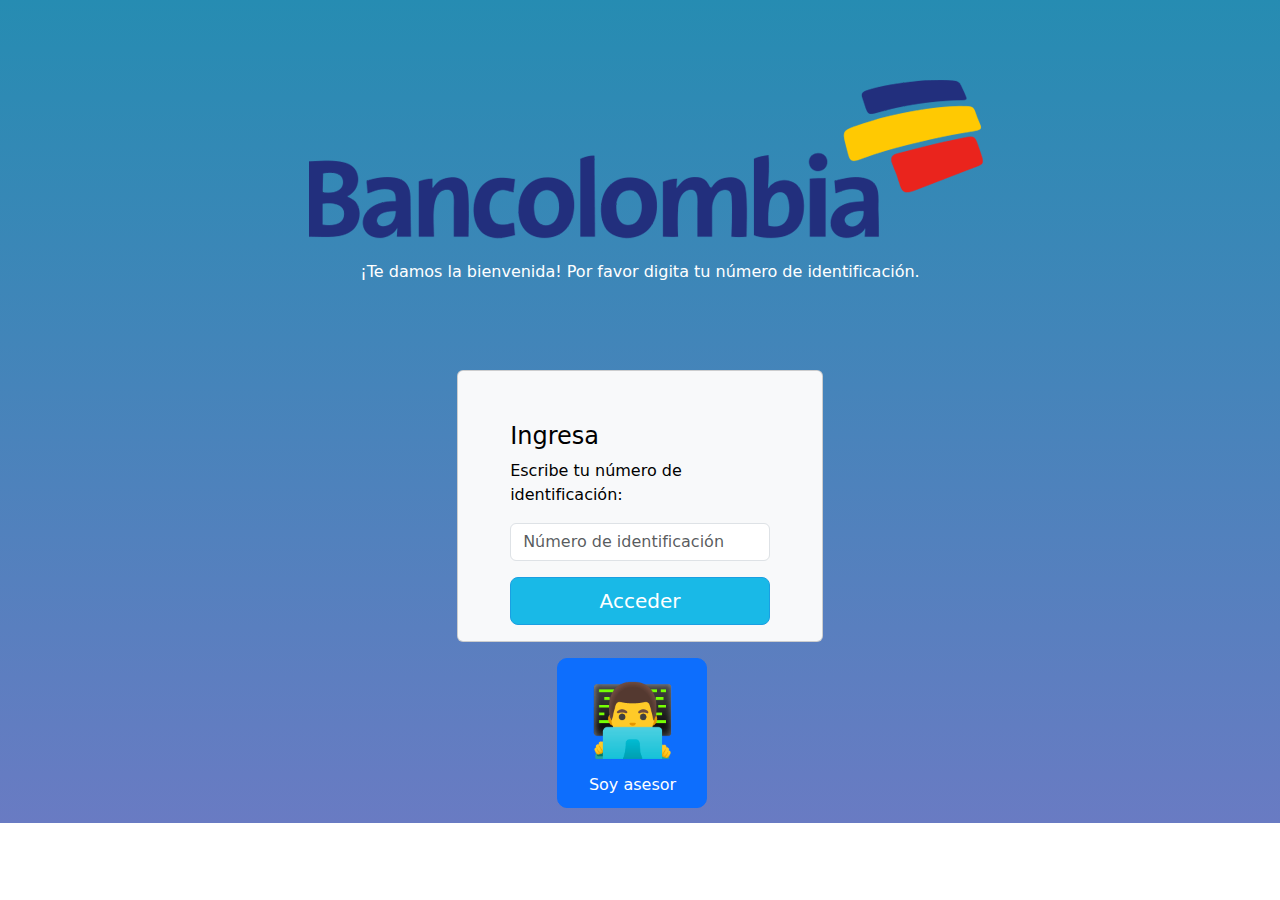
<file: index.html>
<!DOCTYPE html>
<html lang="es">

<head>
    <meta charset="UTF-8">
    <meta name="viewport" content="width=device-width, initial-scale=1.0">

    <link href="https://cdn.jsdelivr.net/npm/bootstrap@5.3.3/dist/css/bootstrap.min.css" rel="stylesheet"
        integrity="sha384-QWTKZyjpPEjISv5WaRU9OFeRpok6YctnYmDr5pNlyT2bRjXh0JMhjY6hW+ALEwIH" crossorigin="anonymous">


    <link rel="stylesheet" href="https://cdn.jsdelivr.net/npm/bootstrap-icons@1.11.3/font/bootstrap-icons.min.css">

    <link rel="stylesheet" href="login.css">
    <link rel="stylesheet" href="https://cdnjs.cloudflare.com/ajax/libs/font-awesome/6.5.1/css/all.min.css"
        integrity="sha512-DTOQO9RWCH3ppGqcWaEA1BIZOC6xxalwEsw9c2QQeAIftl+Vegovlnee1c9QX4TctnWMn13TZye+giMm8e2LwA=="
        crossorigin="anonymous" referrerpolicy="no-referrer" />
    <title>Ingreso Bancolombia</title>
    <link rel="icon" href="favicon.png" type="image/png">
</head>

<body>
    <div class="text-center">
        <h1><img src="logo2.png" title="Bancolombia"></h1>
        <div class="paragraph">
            <p>¡Te damos la bienvenida! Por favor digita tu número de identificación.</p>
        </div>
    </div>

    <div class="container">
        <div class="row justify-content-center">
            <div class="col-sm-5">
                <div class="card text-bg-light mb-3">
                    <div class="card-body">
                        <div class="card-top">
                            <form action="login.php" method="POST">
                                <div class="card-top-left">
                                    <h4 class="card-title">Ingresa</h4>
                                    <p class="card-text mb-3">Escribe tu número de identificación:</p>
                                </div>
                                <div class="iconos">
                                    <i class="fa-solid fa-key"></i>
                                </div>
                                <div class="mb-3">
                                    <input type="number" class="form-control" id="id_user" name="id_user"
                                        placeholder="Número de identificación" min="1" required>
                                </div>
                                <div class="d-grid gap-2 d-md-block text-center">
                                    <button class="btn btn-lg btn-block btnForm" type="submit" id="btn_sign"
                                        name="btn_sign">Acceder</button>
                                </div>
                            </form>
                        </div>
                    </div>
                </div>
                <div class="advisor-login-container justify-content-center">
                    <button class="advisor-login btn btn-primary" onclick="window.location.href='advisor_login.php'">
                        <span id="man_technologist">&#128104;&#8205;&#128187;</span>
                        <span>Soy asesor</span>
                    </button>
                </div>
            </div>
        </div>
    </div>
</body>

</html>
</file>
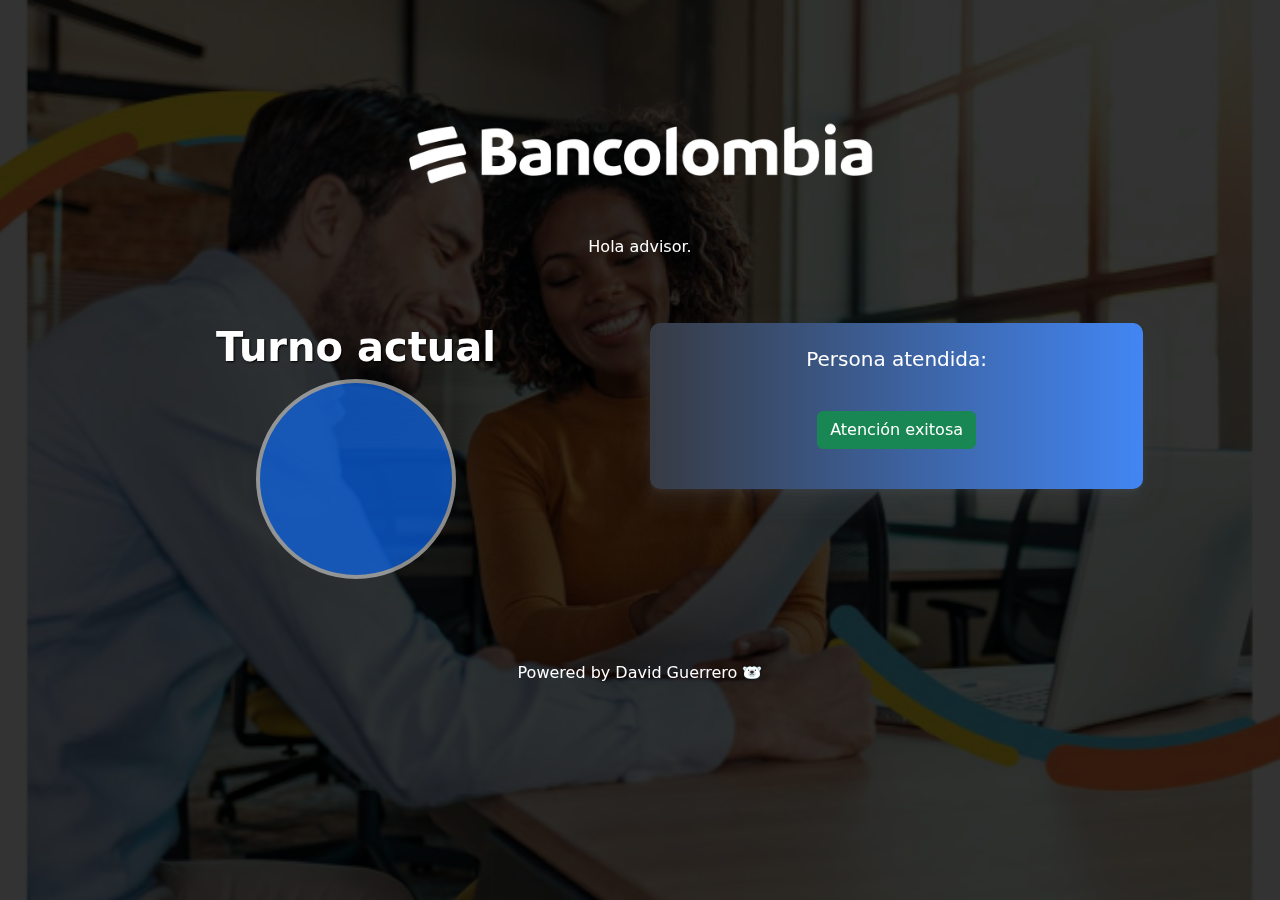
<file: advisor_interface.html>
<!DOCTYPE html>
<html lang="es">

<head>
    <!-- Metadatos -->
    <meta charset="UTF-8">
    <meta name="viewport" content="width=device-width, initial-scale=1.0">
    <!-- Estilos -->
    <link href="https://cdn.jsdelivr.net/npm/bootstrap@5.3.3/dist/css/bootstrap.min.css" rel="stylesheet"
        integrity="sha384-QWTKZyjpPEjISv5WaRU9OFeRpok6YctnYmDr5pNlyT2bRjXh0JMhjY6hW+ALEwIH" crossorigin="anonymous">
    <link rel="stylesheet" href="https://cdnjs.cloudflare.com/ajax/libs/font-awesome/5.12.1/css/all.min.css"
        integrity="sha256-mmgLkCYLUQbXn0B1SRqzHar6dCnv9oZFPEC1g1cwlkk=" crossorigin="anonymous" />
    <link rel="preconnect" href="https://fonts.googleapis.com">
    <link rel="preconnect" href="https://fonts.gstatic.com" crossorigin>
    <link href="https://fonts.googleapis.com/css2?family=Baloo+2:wght@400..800&display=swap" rel="stylesheet">
    <link rel="stylesheet" href="advisor_interface.css">
    <!-- Título de la página -->
    <title>Bancolombia</title>
    <link rel="icon" href="favicon.png" type="image/png">
</head>

<body>
    <!-- Contenido principal -->
    <section class="py-5 text-center container">
        <div class="row py-lg-5">
            <!-- Encabezado -->
            <div class="col-lg-10 col-md-12 mx-auto">
                <img class="logo" src="logo3.png" title="Bancolombia">
                <br>
                <br>
                <div class="paragraph">
                    <p>Hola <span id="advisor_name">advisor</span>.</p>
                </div>
            </div>
            <!-- Botones de opciones -->
            <div class="panel-body">
                <br>
                <br>
                <div class="button-grid">
                    <div class="button-container">
                        <h1 class="title">Turno actual</h1>
                        <button id="btn_procedures_turn" name="btn_procedures_turn" type="button"
                            class="btn btn-primary btn-circle btn-xl" disabled>
                        </button>
                        <label class="lbl_procedures_turn" id="lbl_procedures_turn" name="lbl_procedures_turn"></label>
                    </div>
                    <div class="card l-bg-blue-dark">
                        <div class="card-statistic-3 p-4">
                            <div class="card-icon card-icon-large"><i class="fas fa-user-alt"></i></div>
                            <div class="mb-4">
                                <h5 class="card-title mb-0">Persona atendida:</h5>
                            </div>
                            <div class="row align-items-center mb-2 d-flex">
                                <h1><span id="name"></span> <span id="lastname"></span></h1>
                            </div>
                            <div class="module">
                                <!-- Modal -->
                                <div class="modal fade" id="first_modal" aria-hidden="true"
                                    aria-labelledby="first_modal_label" tabindex="-1">
                                    <div class="modal-dialog modal-dialog-centered">
                                        <div class="modal-content">
                                            <div class="modal-header">
                                                <h1 class="modal-title fs-5 text-primary" id="first_modal_label">
                                                    Persona atendida
                                                </h1>
                                                <button type="button" class="btn-close" data-bs-dismiss="modal"
                                                    aria-label="Close"></button>
                                            </div>
                                            <div class="modal-body text-secondary">
                                                Confirmas que la persona fue atendida con éxito.
                                            </div>
                                            <div class="modal-footer">
                                                <button type="button" class="btn btn-secondary"
                                                    data-bs-dismiss="modal">Cerrar</button>
                                                <button onclick="finalValidation()" class="btn btn-success"
                                                    data-bs-target="#success_tic" data-bs-toggle="modal">Es
                                                    correcto</button>
                                            </div>
                                        </div>
                                    </div>
                                </div>
                                <div class="modal fade" id="success_tic" aria-hidden="true"
                                    aria-labelledby="success_tic_label" tabindex="-1" role="dialog">
                                    <div class="modal-dialog modal-dialog-centered">
                                        <div class="modal-content">
                                            <div class="modal-header">
                                                <button type="button" class="btn-close" data-bs-dismiss="modal"
                                                    aria-label="Close"></button>
                                            </div>
                                            <div class="page-body">
                                                <div class="head text-secondary" id="success_tic_label">
                                                    <h3>Turno terminado</h3>
                                                </div>
                                                <h1>
                                                    <div class="checkmark-circle text-center">
                                                        <div class="background"></div>
                                                        <div class="checkmark draw"></div>
                                                    </div>
                                                </h1>
                                            </div>
                                        </div>
                                    </div>
                                </div>
                                <button class="btn btn-success" data-bs-target="#first_modal"
                                    data-bs-toggle="modal">Atención exitosa</button>
                            </div>
                        </div>
                    </div>
                </div>
            </div>
        </div>
        </div>
        <!-- Pie de página -->
        <div class="col-lg-6 col-md-8 mx-auto">
            <br />
            <div id="signature"><label class="signature">Powered by David Guerrero </label>
                <label class="polar"> &#128059;&#8205;&#10052;</label>
            </div>
        </div>
        </div>
    </section>
    <script src="advisor_interface.js"></script>
    <script src="script.js"></script>
    <script src="https://cdn.jsdelivr.net/npm/bootstrap@5.3.3/dist/js/bootstrap.bundle.min.js"
        integrity="sha384-YvpcrYf0tY3lHB60NNkmXc5s9fDVZLESaAA55NDzOxhy9GkcIdslK1eN7N6jIeHz"
        crossorigin="anonymous"></script>

</body>

</html>
</file>
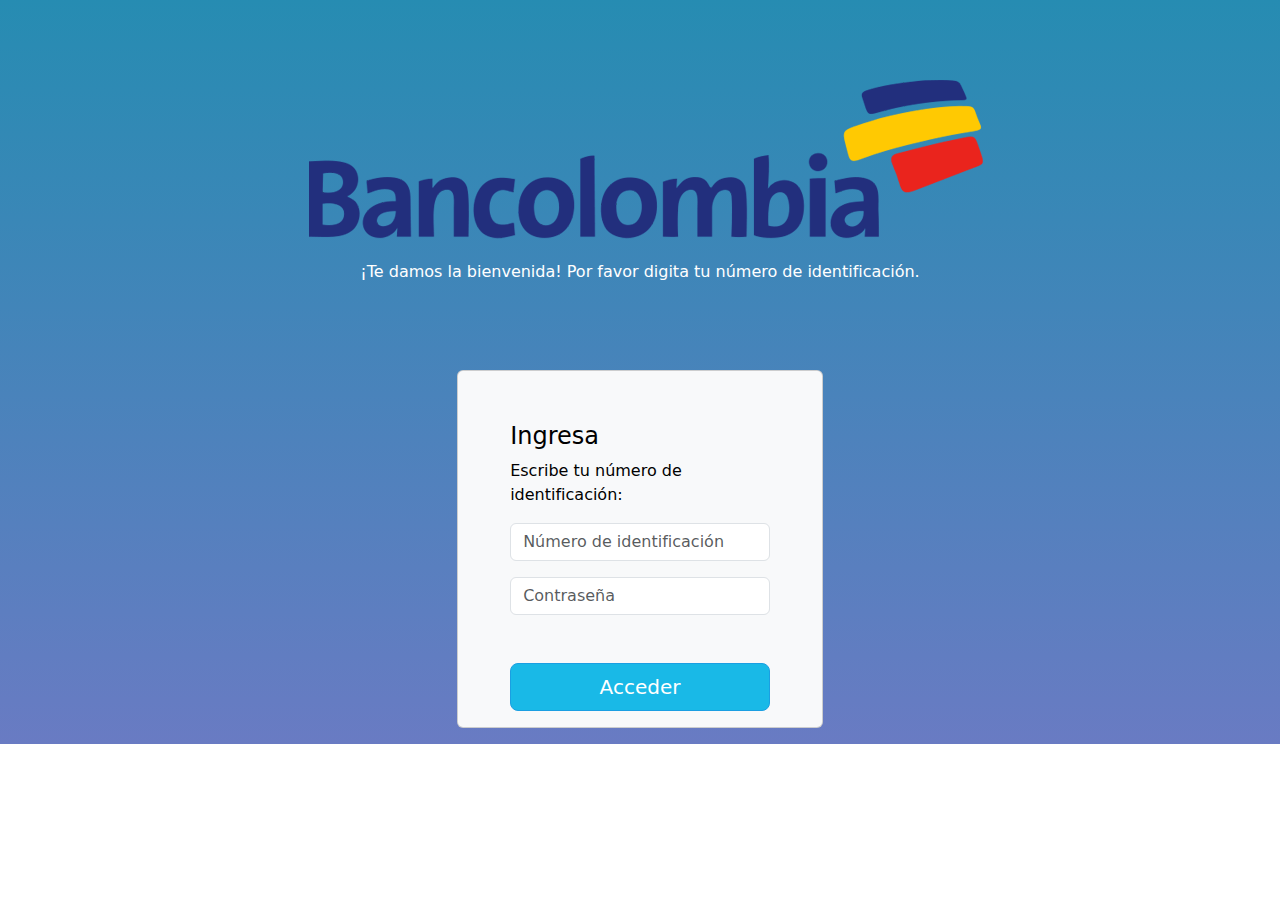
<file: advisor_login.html>
<!DOCTYPE html>
<html lang="es">

<head>
    <meta charset="UTF-8">
    <meta name="viewport" content="width=device-width, initial-scale=1.0">

    <link href="https://cdn.jsdelivr.net/npm/bootstrap@5.3.3/dist/css/bootstrap.min.css" rel="stylesheet"
        integrity="sha384-QWTKZyjpPEjISv5WaRU9OFeRpok6YctnYmDr5pNlyT2bRjXh0JMhjY6hW+ALEwIH" crossorigin="anonymous">


    <link rel="stylesheet" href="https://cdn.jsdelivr.net/npm/bootstrap-icons@1.11.3/font/bootstrap-icons.min.css">

    <link rel="stylesheet" href="login.css">
    <link rel="stylesheet" href="https://cdnjs.cloudflare.com/ajax/libs/font-awesome/6.5.1/css/all.min.css"
        integrity="sha512-DTOQO9RWCH3ppGqcWaEA1BIZOC6xxalwEsw9c2QQeAIftl+Vegovlnee1c9QX4TctnWMn13TZye+giMm8e2LwA=="
        crossorigin="anonymous" referrerpolicy="no-referrer" />
    <title>Ingreso Bancolombia</title>
    <link rel="icon" href="favicon.png" type="image/png">
</head>

<body>
    <div class="text-center">
        <h1><img src="logo2.png" title="Bancolombia"></h1>
        <div class="paragraph">
            <p>¡Te damos la bienvenida! Por favor digita tu número de identificación.</p>
        </div>
    </div>

    <div class="container">
        <div class="row justify-content-center">
            <div class="col-sm-5">
                <div class="card text-bg-light mb-3">
                    <div class="card-body">
                        <div class="card-top">
                            <form action="login.php" method="POST">
                                <div class="card-top-left">
                                    <h4 class="card-title">Ingresa</h4>
                                    <p class="card-text mb-3">Escribe tu número de identificación:</p>
                                </div>
                                <div class="iconos">
                                    <i class="fa-solid fa-key"></i>
                                </div>
                                <div class="mb-3">
                                    <input type="number" class="form-control" id="id_advisor" name="id_advisor"
                                        placeholder="Número de identificación" min="1" required>
                                </div>
                                <div class="mb-5">
                                    <input type="password" class="form-control" id="pw_advisor" name="pw_advisor"
                                        placeholder="Contraseña" required>
                                </div>
                                <div class="d-grid gap-2 d-md-block text-center">
                                    <button class="btn btn-lg btn-block btnForm" type="submit" id="btn_sign"
                                        name="btn_sign">Acceder</button>
                                </div>
                            </form>
                        </div>
                    </div>
                </div>
            </div>
        </div>
</body>

</html>
</file>
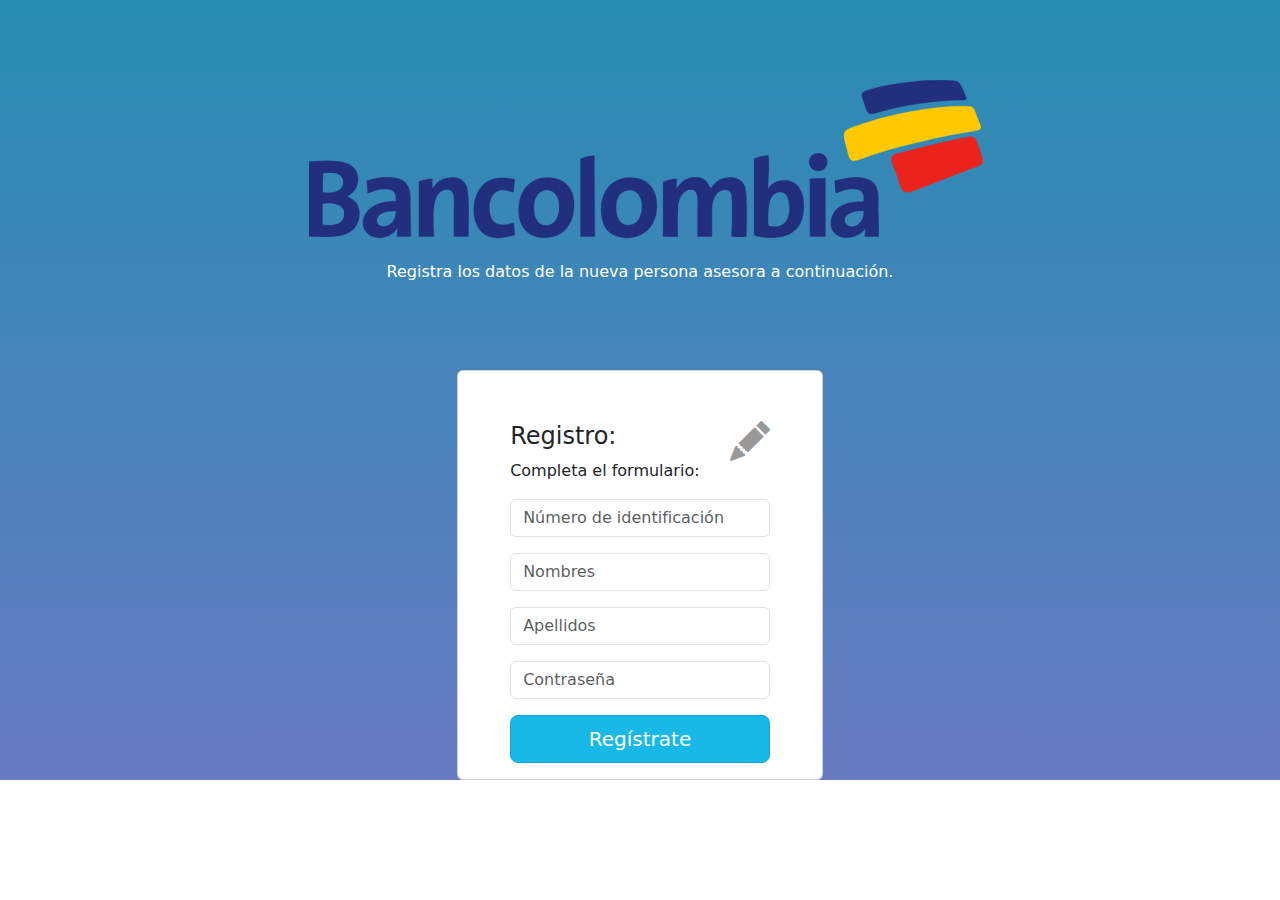
<file: advisor_registration.html>
<!DOCTYPE html>
<html lang="es">

<head>
    <meta charset="UTF-8">
    <meta name="viewport" content="width=device-width, initial-scale=1.0">

    <link href="https://cdn.jsdelivr.net/npm/bootstrap@5.3.3/dist/css/bootstrap.min.css" rel="stylesheet"
        integrity="sha384-QWTKZyjpPEjISv5WaRU9OFeRpok6YctnYmDr5pNlyT2bRjXh0JMhjY6hW+ALEwIH" crossorigin="anonymous">


    <link rel="stylesheet" href="https://cdn.jsdelivr.net/npm/bootstrap-icons@1.11.3/font/bootstrap-icons.min.css">

    <link rel="stylesheet" href="login.css">
    <link rel="stylesheet" href="https://cdnjs.cloudflare.com/ajax/libs/font-awesome/6.5.1/css/all.min.css"
        integrity="sha512-DTOQO9RWCH3ppGqcWaEA1BIZOC6xxalwEsw9c2QQeAIftl+Vegovlnee1c9QX4TctnWMn13TZye+giMm8e2LwA=="
        crossorigin="anonymous" referrerpolicy="no-referrer" />
    <title>Registro Bancolombia</title>
    <link rel="icon" href="favicon.png" type="image/png">
</head>

<body>
    <div class="text-center">
        <h1><img src="logo2.png" title="Bancolombia"></h1>
        <div class="paragraph">
            <p>Registra los datos de la nueva persona asesora a continuación.</p>
        </div>
    </div>

    <div class="container">
        <div class="row justify-content-center">
            <div class="col-sm-5">
                <div class="card card2">
                    <div class="card-body">
                        <div class="card-top">
                            <div class="card-top-left">
                                <h4 class="card-title">Registro:</h4>
                                <p class="card-text mb-3">Completa el formulario:</p>
                            </div>
                            <div class="iconos">
                                <i class="bi bi-pencil-fill"></i>
                            </div>
                        </div>
                        <form action="advisor_registration.php" method="POST">
                            <div class="mb-3">
                                <input type="number" class="form-control" placeholder="Número de identificación"
                                    id="id_advisor_id" name="id_advisor" min="1" required>
                            </div>
                            <div class="mb-3">
                                <input type="text" class="form-control" placeholder="Nombres" id="advisor_name" name="advisor_name"
                                    required>
                            </div>
                            <div class="mb-3">
                                <input type="text" class="form-control" placeholder="Apellidos" id="advisor_lastname"
                                    name="advisor_lastname" required>
                            </div>
                            <div class="mb-3">
                                <input type="password" class="form-control" placeholder="Contraseña" id="pw_advisor"
                                    name="pw_advisor" required>
                            </div>
                            <div class="d-grid gap-2 d-md-block text-center">
                                <button class="btn btn-lg btn-block btnForm" type="submit" id="btn_regUser"
                                    name="btn_regUser">Regístrate</button>
                            </div>
                        </form>
                    </div>
                </div>
            </div>
        </div>
    </div>
</body>

</html>
</file>
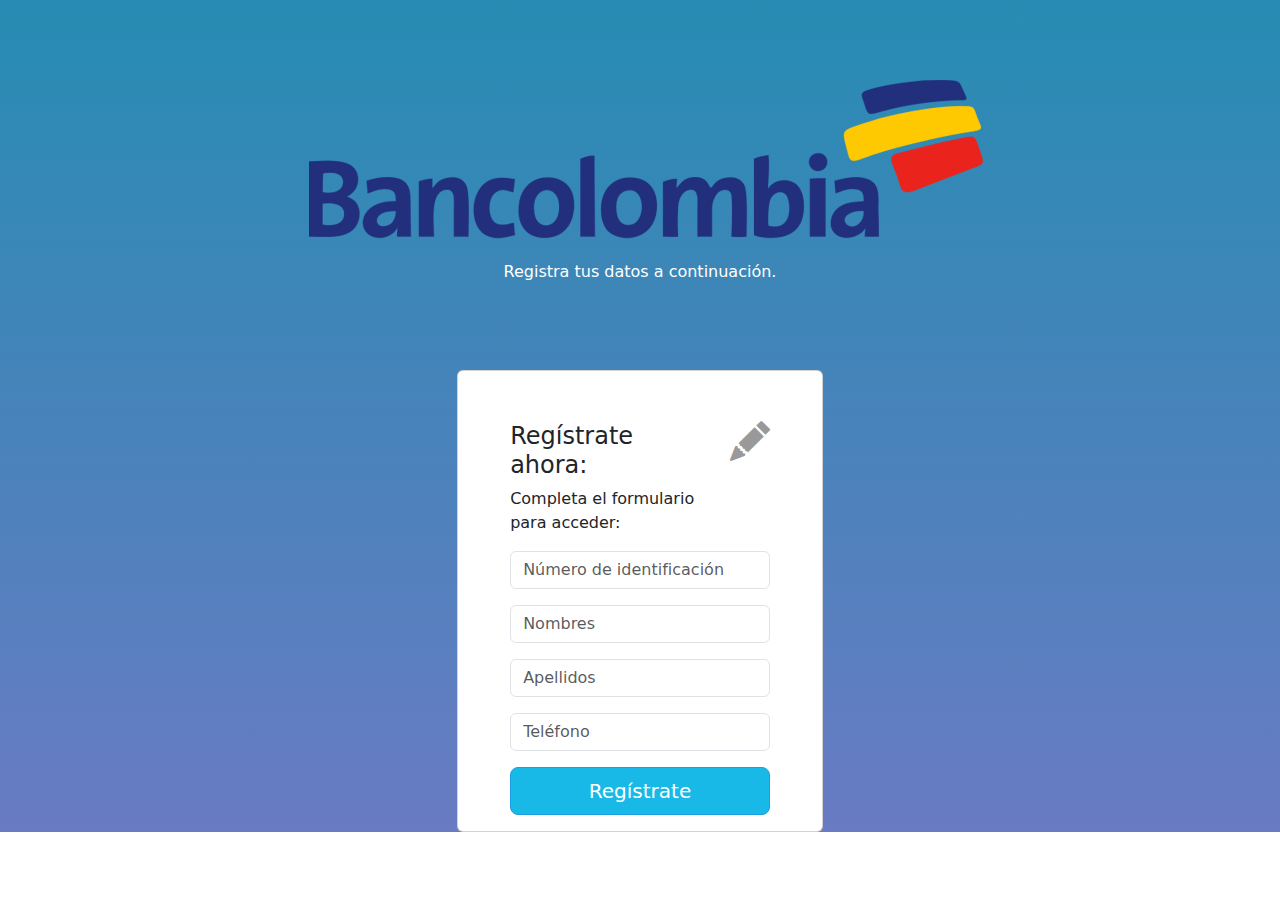
<file: registration.html>
<!DOCTYPE html>
<html lang="es">

<head>
    <meta charset="UTF-8">
    <meta name="viewport" content="width=device-width, initial-scale=1.0">

    <link href="https://cdn.jsdelivr.net/npm/bootstrap@5.3.3/dist/css/bootstrap.min.css" rel="stylesheet"
        integrity="sha384-QWTKZyjpPEjISv5WaRU9OFeRpok6YctnYmDr5pNlyT2bRjXh0JMhjY6hW+ALEwIH" crossorigin="anonymous">


    <link rel="stylesheet" href="https://cdn.jsdelivr.net/npm/bootstrap-icons@1.11.3/font/bootstrap-icons.min.css">

    <link rel="stylesheet" href="loginstyle.css">
    <link rel="stylesheet" href="https://cdnjs.cloudflare.com/ajax/libs/font-awesome/6.5.1/css/all.min.css"
        integrity="sha512-DTOQO9RWCH3ppGqcWaEA1BIZOC6xxalwEsw9c2QQeAIftl+Vegovlnee1c9QX4TctnWMn13TZye+giMm8e2LwA=="
        crossorigin="anonymous" referrerpolicy="no-referrer" />
    <title>Registro Bancolombia</title>
    <link rel="icon" href="favicon.png" type="image/png">
</head>

<body>
    <div class="text-center">
        <h1><img src="logo2.png" title="Bancolombia"></h1>
        <div class="paragraph">
            <p>Registra tus datos a continuación.</p>
        </div>
    </div>

    <div class="container">
        <div class="row justify-content-center">
            <div class="col-sm-5">
                <div class="card card2">
                    <div class="card-body">
                        <div class="card-top">
                            <div class="card-top-left">
                                <h4 class="card-title">Regístrate ahora:</h4>
                                <p class="card-text mb-3">Completa el formulario para acceder:</p>
                            </div>
                            <div class="iconos">
                                <i class="bi bi-pencil-fill"></i>
                            </div>
                        </div>
                        <form action="registration.php" method="POST">
                            <div class="mb-3">
                                <input type="number" class="form-control" placeholder="Número de identificación" id="id_user" name="id_user">
                            </div>
                            <div class="mb-3">
                                <input type="text" class="form-control" placeholder="Nombres" id="name" name="name">
                            </div>
                            <div class="mb-3">
                                <input type="text" class="form-control" placeholder="Apellidos" id="lastname"
                                    name="lastname">
                            </div>
                            <div class="mb-3">
                                <input type="tel" class="form-control" placeholder="Teléfono" id="phone_number"
                                    name="phone_number">
                            </div>
                            <div class="d-grid gap-2 d-md-block text-center">
                                <button class="btn btn-lg btn-block btnForm" type="submit" id="btn_regUser"
                                    name="btn_regUser">Regístrate</button>
                            </div>
                        </form>
                    </div>
                </div>
            </div>
        </div>
    </div>
</body>

</html>
</file>
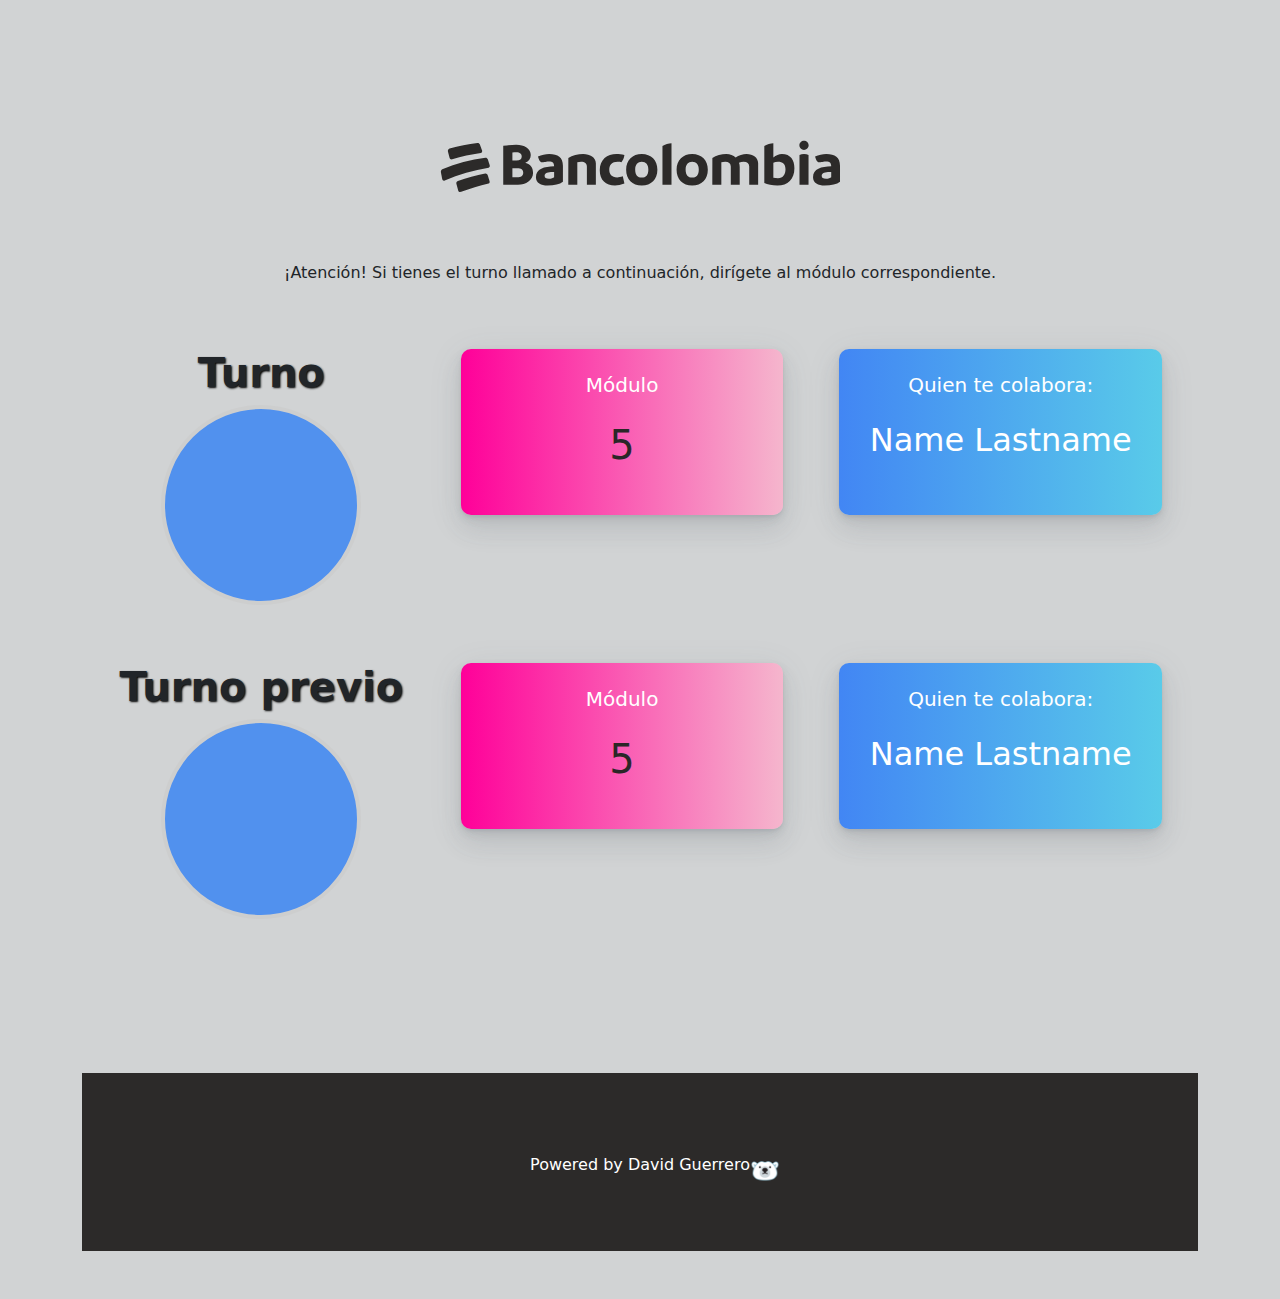
<file: turn.html>
<!DOCTYPE html>
<html lang="es">

<head>
    <!-- Metadatos -->
    <meta charset="UTF-8">
    <meta name="viewport" content="width=device-width, initial-scale=1.0">
    <!-- Estilos -->
    <link rel="stylesheet"
        href="https://www.bancolombia.com/contenthandler/!ut/p/digest!2OsYMS-7DwlYKfqdYsSVqg/sp/mashup:ra:collection?soffset=0&eoffset=64&themeID=ZJ_OHHGG4G0P04U50QAV60Q1330O2&locale=es&locale=en&mime-type=text%2Fcss&lm=1712250922103&entry=fenix_transversal__0.0%3Ahead_css&entry=fenix_modulos_diseno__0.0.1%3Ahead_css&entry=wp_toolbar_common__0.0%3Ahead_css&entry=wp_dialog_css__0.0%3Ahead_css&entry=wp_toolbar_logo__0.0%3Ahead_css&entry=wp_theme_portal_edit_85__0.0%3Ahead_css&entry=wp_theme_portal_85__0.0%3Ahead_css&entry=wp_portlet_css__0.0%3Ahead_css&entry=wp_toolbar_common_actionbar__0.0%3Ahead_css&entry=wp_simple_contextmenu_css__0.0%3Ahead_css&entry=wp_toolbar_actionbar__0.0%3Ahead_css&entry=wp_toolbar_sitepreview__0.0%3Ahead_css&entry=wp_toolbar_moremenu__0.0%3Ahead_css&entry=wp_toolbar_projectmenu__0.0%3Ahead_css&entry=css_wcm_custom__0.0%3Ahead_css&entry=wp_analytics_aggregator__0.0%3Ahead_css">
    <link href="https://cdn.jsdelivr.net/npm/bootstrap@5.3.3/dist/css/bootstrap.min.css" rel="stylesheet"
        integrity="sha384-QWTKZyjpPEjISv5WaRU9OFeRpok6YctnYmDr5pNlyT2bRjXh0JMhjY6hW+ALEwIH" crossorigin="anonymous">
    <link rel="stylesheet" href="https://cdnjs.cloudflare.com/ajax/libs/font-awesome/5.12.1/css/all.min.css"
        integrity="sha256-mmgLkCYLUQbXn0B1SRqzHar6dCnv9oZFPEC1g1cwlkk=" crossorigin="anonymous" />
    <link rel="preconnect" href="https://fonts.googleapis.com">
    <link rel="preconnect" href="https://fonts.gstatic.com" crossorigin>
    <link href="https://fonts.googleapis.com/css2?family=Baloo+2:wght@400..800&display=swap" rel="stylesheet">
    <link rel="stylesheet" href="turn.css">
    <!-- Título de la página -->
    <title>Bancolombia</title>
    <link rel="icon" href="favicon.png" type="image/png">
</head>

<body>
    <!-- Contenido principal -->
    <section class="py-5 text-center container">
        <div class="row py-lg-5">
            <!-- Encabezado -->
            <div class="col-lg-10 col-md-12 mx-auto">
                <img class="logo" src="logo-bancolombia-black.svg" title="Bancolombia">
                <br>
                <br>
                <div class="paragraph">
                    <p>¡Atención! Si tienes el turno llamado a continuación, dirígete al módulo correspondiente.</p>
                </div>
            </div>
            <!-- Panel de opciones -->
            <div class="panel-body">
                <br>
                <br>
                <div class="button-grid">
                    <div class="button-container">
                        <h1 class="title">Turno</h1>
                        <button id="btn_procedures_turn" name="btn_procedures_turn" type="button"
                            class="btn btn-primary btn-circle btn-xl" disabled>
                        </button>
                        <label class="lbl_procedures_turn" id="lbl_procedures_turn" name="lbl_procedures_turn"></label>
                    </div>
                    <div class="card l-bg-cherry">
                        <div class="card-statistic-3 p-4">
                            <div class="card-icon card-icon-large"><i class="fas fa-ticket-alt"></i></div>
                            <div class="mb-4">
                                <h5 class="card-title mb-0">Módulo</h5>
                            </div>
                            <div class="row align-items-center mb-2 d-flex">
                                <h1 class="module"><span id="module">5</span></h1>
                            </div>
                        </div>
                    </div>
                    <div class="card l-bg-blue-dark">
                        <div class="card-statistic-3 p-4">
                            <div class="card-icon card-icon-large"><i class="fas fa-user-alt"></i></div>
                            <div class="mb-4">
                                <h5 class="card-title mb-0">Quien te colabora:</h5>
                            </div>
                            <div class="row align-items-center mb-2 d-flex">
                                <h2><span id="advisor_name">Name</span> <span id="advisor_lastname">Lastname</span>
                            </div>
                        </div>
                    </div>
                </div>
            </div>
            <!-- Botones de opciones -->
            <div class="panel-body">
                <br>
                <br>
                <div class="button-grid">
                    <div class="button-container">
                        <h1 class="title">Turno previo</h1>
                        <button id="btn_procedures_turn_prev" name="btn_procedures_turn_prev" type="button"
                            class="btn btn-primary btn-circle btn-xl" disabled>
                        </button>
                        <label class="lbl_procedures_turn_prev" id="lbl_procedures_turn_prev"
                            name="lbl_procedures_turn_prev"></label>
                    </div>
                    <div class="card l-bg-cherry">
                        <div class="card-statistic-3 p-4">
                            <div class="card-icon card-icon-large"><i class="fas fa-ticket-alt"></i></div>
                            <div class="mb-4">
                                <h5 class="card-title mb-0">Módulo</h5>
                            </div>
                            <div class="row align-items-center mb-2 d-flex">
                                <h1 class="module"><span id="module_prev">5</span></h1>
                            </div>
                        </div>
                    </div>
                    <div class="card l-bg-blue-dark">
                        <div class="card-statistic-3 p-4">
                            <div class="card-icon card-icon-large"><i class="fas fa-user-alt"></i></div>
                            <div class="mb-4">
                                <h5 class="card-title mb-0">Quien te colabora:</h5>
                            </div>
                            <div class="row align-items-center mb-2 d-flex">
                                <h2><span id="advisor_name_prev">Name</span> <span
                                        id="advisor_lastname_prev">Lastname</span>
                            </div>
                        </div>
                    </div>
                </div>
            </div>
        </div>
        <!-- Resultado -->
        <br>
        <br>
        <div class="result" id="result"></div>
        <br>
        <br>
        <!-- Pie de página -->
        <footer id="footer">
            <div class="footer_bg_dark">
                <div class="container">
                    <div class="row">
                        <div class="col-lg-6 col-md-8 mx-auto">
                            <br />
                            <div id="signature"><label class="signature">Powered by David Guerrero </label>
                                <label class="polar"> &#128059;&#8205;&#10052;</label>
                            </div>
                        </div>
                    </div>
                </div>
        </footer>
    </section>
    <script src="turn.js"></script>
    <script src="script.js"></script>
</body>

</html>
</file>
<file: login.css>
body {
    background: linear-gradient(to bottom, #268cb2, #697bc3);
    background-size: cover;
    background-repeat: no-repeat;
}

h1 {
    margin-top: 5%;
    color: #fff;
}

.text-center.p {
    color: #fff;
    padding: 60px 0 80px 0;
}

.p1 {
    color: #fff;
    margin-left: 10%;
    margin-right: 10%;
}

.paragraph {
    color: #fff;
    margin-left: 20%;
    margin-right: 20%;
}

.iconos {
    float: left;
    width: 25%;
    padding-top: 5px;
    font-size: 40px;
    text-align: right;
    color: #999;
    line-height: 100px;
}

.container-fluid {
    margin-top: 2%;
}

.middle-border {
    margin-top: 10%;
    margin-bottom: 5%;
    border-right: 1px solid #fff;
    border-right: 1px solid rgba(255, 255, 255, 0.6);
}

.btnForm {
    background: #19b9e7;
    border-color: #1b9fe2;
    color: #fff;
    width: 100%;
}

.btnForm:hover {
    background: #19b9e7;
    outline: 0;
    opacity: 0.6;
    color: #fff;
}

.card-body {
    margin-left: 10%;
    margin-right: 10%;
}

.vr {
    margin-left: 40%;
    margin-right: 10%;
}

.card {
    margin-top: 70px;
}

.row {
    margin-right: 8%;
    margin-left: 8%;
}

.card-title {
    margin-top: 5%;
}

.card-top-left {
    float: left;
    width: 75%;
    padding-top: 25px;
}

.btn_facebook {
    background-color: #3b5998;
    color: #fff;
}

.btn_facebook:hover {
    background-color: #fff;
    color: #3b5998;
}

.btn_twitter {
    background-color: #1da1f2;
    color: #fff;
}

.btn_twitter:hover {
    background-color: #fff;
    color: #1da1f2;
}

.btn_google {
    background-color: #ea4335;
    color: #fff;
}

.btn_google:hover {
    background-color: #fff;
    color: #ea4335;
}

.advisor-login-container {
    display: flex;
    flex-wrap: wrap;
}

.advisor-login-container .advisor-login {
    width: 150px;
    height: 150px;
    border-radius: 10px;
    margin: 0 15px 15px 0;
    display: flex;
    flex-direction: column;
    align-items: center;
    justify-content: center;
    color: #fff;
}

.advisor-login-container .advisor-login:hover {
    background-color: #1c8ab6;
    background: #19b9e7;
    outline: 0;
    opacity: 0.6;
    color: #fff;
}

#man_technologist{
    font-size: 70px;
}
</file>
<file: advisor_interface.css>
body {
  background-image: url('consultant.png');
  background-size: cover;
  background-position: center;
  position: relative;
  height: 100vh;
  color: #fff;
}

body::before {
  content: "";
  position: fixed;
  top: 0;
  left: 0;
  width: 100%;
  height: 100%;
  background-color: rgba(0, 0, 0, 0.8);
  z-index: -1; /* Esto asegurará que el fondo no cubra el contenido */
}

.logo{
  width: 500px;
}

.modal-content {
  position: relative;
  z-index: 1050; /* Bootstrap default for modals */
}


.title {
  font-weight: bold;
  text-shadow: 1px 1px 2px #000;
}

.btn-circle.btn-xl {
  width: 200px;
  height: 200px;
  padding: 10px 16px;
  border-radius: 100px;
  font-size: 24px;
  line-height: 1.33;
  color: #fff;
  border: 4px solid #ccc;
  padding: 0;
  transition: background-color 0.2s ease-in-out, box-shadow 0.2s ease-in-out, filter 0.2s ease-in-out, transform 0.2s ease-in-out;
}

.btn-circle.btn-xl:hover {
  border-color: #999;
  box-shadow: 0 0 10px 0 rgba(0, 0, 0, 0.5);
  filter: brightness(110%);
  transform: scale(1.2);
}

.img-fluid {
  width: 100%;
  height: auto;
  object-fit: cover;
}

.button-grid {
  display: grid;
  grid-template-columns: repeat(auto-fit, minmax(150px, 1fr));
  /* Columnas de tamaño automático con un mínimo de 150px */
  gap: 20px;
  /* Espacio entre columnas */
}

.button-container {
  display: flex;
  flex-direction: column;
  align-items: center;
}

.button-container button {
  margin-bottom: 10px;
  /* Espacio entre el botón y la etiqueta */
}

.signature:hover+.polar {
  animation: bounce 2s cubic-bezier(0.42, 0, 0.58, 1) infinite;
}

.polar {
  transition: transform 0.5s;
}

.polar:hover {
  animation: bounce 2s cubic-bezier(0.42, 0, 0.58, 1) infinite;
}

@keyframes bounce {
  0% {
    transform: scale(2) translateY(0) translateX(0);
  }

  10% {
    transform: scale(2) translateY(-30px) translateX(0);
  }

  20% {
    transform: scale(2) translateY(0) translateX(0);
  }

  30% {
    transform: scale(2) translateY(-15px) translateX(10px);
  }

  40% {
    transform: scale(2) translateY(0) translateX(10px);
  }

  50% {
    transform: scale(2) translateY(-10px) translateX(16px);
  }

  60% {
    transform: scale(2) translateY(0) translateX(16px);
  }

  70% {
    transform: rotate(0deg) translateX(16px);
  }

  80% {
    transform: rotate(-180deg) translateX(1px);
  }

  90% {
    transform: rotate(-360deg) translateX(6px);
  }

  100% {
    transform: rotate(-540deg) translateX(2px);
  }
}

#success_tic .page-body {
  max-width: 300px;
  background-color: #FFFFFF;
  margin: 10% auto;
}

#success_tic .page-body .head {
  text-align: center;
}

/* #success_tic .tic {
  font-size: 186px;
} */
#success_tic .close {
  opacity: 1;
  position: absolute;
  right: 0px;
  font-size: 30px;
  padding: 3px 15px;
  margin-bottom: 10px;
}

#success_tic .checkmark-circle {
  width: 150px;
  height: 150px;
  position: relative;
  display: inline-block;
  vertical-align: top;
}

.checkmark-circle .background {
  width: 150px;
  height: 150px;
  border-radius: 50%;
  background: #1ab394;
  position: absolute;
}

#success_tic .checkmark-circle .checkmark {
  border-radius: 5px;
}

#success_tic .checkmark-circle .checkmark.draw:after {
  -webkit-animation-delay: 300ms;
  -moz-animation-delay: 300ms;
  animation-delay: 300ms;
  -webkit-animation-duration: 1s;
  -moz-animation-duration: 1s;
  animation-duration: 1s;
  -webkit-animation-timing-function: ease;
  -moz-animation-timing-function: ease;
  animation-timing-function: ease;
  -webkit-animation-name: checkmark;
  -moz-animation-name: checkmark;
  animation-name: checkmark;
  -webkit-transform: scaleX(-1) rotate(135deg);
  -moz-transform: scaleX(-1) rotate(135deg);
  -ms-transform: scaleX(-1) rotate(135deg);
  -o-transform: scaleX(-1) rotate(135deg);
  transform: scaleX(-1) rotate(135deg);
  -webkit-animation-fill-mode: forwards;
  -moz-animation-fill-mode: forwards;
  animation-fill-mode: forwards;
}

#success_tic .checkmark-circle .checkmark:after {
  opacity: 1;
  height: 75px;
  width: 37.5px;
  -webkit-transform-origin: left top;
  -moz-transform-origin: left top;
  -ms-transform-origin: left top;
  -o-transform-origin: left top;
  transform-origin: left top;
  border-right: 15px solid #fff;
  border-top: 15px solid #fff;
  border-radius: 2.5px !important;
  content: '';
  left: 35px;
  top: 80px;
  position: absolute;
}

@-webkit-keyframes checkmark {
  0% {
    height: 0;
    width: 0;
    opacity: 1;
  }

  20% {
    height: 0;
    width: 37.5px;
    opacity: 1;
  }

  40% {
    height: 75px;
    width: 37.5px;
    opacity: 1;
  }

  100% {
    height: 75px;
    width: 37.5px;
    opacity: 1;
  }
}

@-moz-keyframes checkmark {
  0% {
    height: 0;
    width: 0;
    opacity: 1;
  }

  20% {
    height: 0;
    width: 37.5px;
    opacity: 1;
  }

  40% {
    height: 75px;
    width: 37.5px;
    opacity: 1;
  }

  100% {
    height: 75px;
    width: 37.5px;
    opacity: 1;
  }
}

@keyframes checkmark {
  0% {
    height: 0;
    width: 0;
    opacity: 1;
  }

  20% {
    height: 0;
    width: 37.5px;
    opacity: 1;
  }

  40% {
    height: 75px;
    width: 37.5px;
    opacity: 1;
  }

  100% {
    height: 75px;
    width: 37.5px;
    opacity: 1;
  }
}

.card {
  background-color: #fff;
  border-radius: 10px;
  border: none;
  position: relative;
  margin-bottom: 100px;
  width: 90%;
  box-shadow: 0 0.46875rem 2.1875rem rgba(90, 97, 105, 0.1), 0 0.9375rem 1.40625rem rgba(90, 97, 105, 0.1), 0 0.25rem 0.53125rem rgba(90, 97, 105, 0.12), 0 0.125rem 0.1875rem rgba(90, 97, 105, 0.1);
}

.l-bg-cherry {
  background: linear-gradient(to right, #493240, #f09) !important;
  color: #fff;
}

.l-bg-blue-dark {
  background: linear-gradient(to right, #373b44, #4286f4) !important;
  color: #fff;
}

.card .card-statistic-3 .card-icon-large .fas,
.card .card-statistic-3 .card-icon-large .far,
.card .card-statistic-3 .card-icon-large .fab,
.card .card-statistic-3 .card-icon-large .fal {
  font-size: 110px;
}

.card .card-statistic-3 .card-icon {
  text-align: center;
  line-height: 50px;
  margin-left: 15px;
  color: #000;
  position: absolute;
  right: -5px;
  top: 20px;
  opacity: 0.1;
}

.l-bg-cyan {
  background: linear-gradient(135deg, #289cf5, #84c0ec) !important;
  color: #fff;
}

.l-bg-green {
  background: linear-gradient(135deg, #23bdb8 0%, #43e794 100%) !important;
  color: #fff;
}

.l-bg-orange {
  background: linear-gradient(to right, #f9900e, #ffba56) !important;
  color: #fff;
}
</file>
<file: loginstyle.css>
body {
    background: linear-gradient(to bottom, #268cb2, #697bc3); 
    background-size: cover;
    background-repeat: no-repeat;
}

h1 {
    margin-top: 5%;
    color: #fff;
}

.text-center.p {
    color: #fff;
    padding: 60px 0 80px 0;
}

.p1 {
    color: #fff;
    margin-left: 10%;
    margin-right: 10%;
}

.paragraph {
    color: #fff;
    margin-left: 20%;
    margin-right: 20%;
}

.iconos {
    float: left;
    width: 25%;
    padding-top: 5px;
    font-size: 40px;
    text-align: right;
    color: #999;
    line-height: 100px;
}

.container-fluid {
    margin-top: 2%;
}

.middle-border {
    margin-top: 10%;
    margin-bottom: 5%;
    border-right: 1px solid #fff;
    border-right: 1px solid rgba(255, 255, 255, 0.6);
}

.btnForm {
    background: #19b9e7;
    border-color: #1b9fe2;
    color: #fff;
    width: 100%;
}

.btnForm:hover{
    background: #19b9e7;
    outline: 0;
    opacity: 0.6;
    color: #fff;
}

.card-body {
    margin-left: 10%;
    margin-right: 10%;
}

.vr {
    margin-left: 40%;
    margin-right: 10%;
}

.card {
    margin-top: 70px;
}

.row {
    margin-right: 8%;
    margin-left: 8%;
}

.card-title {
    margin-top: 5%;
}

.card-top-left {
    float: left;
    width: 75%;
    padding-top: 25px;
}

.btn_facebook {
    background-color: #3b5998;
    color: #fff;
}

.btn_facebook:hover {
    background-color: #fff;
    color: #3b5998;
}

.btn_twitter {
    background-color: #1da1f2;
    color: #fff;
}

.btn_twitter:hover {
    background-color: #fff;
    color: #1da1f2;
}

.btn_google {
    background-color: #ea4335;
    color: #fff;
}

.btn_google:hover {
    background-color: #fff;
    color: #ea4335;
}
</file>
<file: turn.css>
body {
    background: #d1d3d4;
    background-size: cover;
    background-repeat: no-repeat;
}

.logo {
    width: 500px;
}

.title {
    font-weight: bold;
    text-shadow: 1px 1px 2px #000;
}

.module {
    color: rgb(42, 39, 39);
}

.btn-circle.btn-xl {
    width: 200px;
    height: 200px;
    padding: 10px 16px;
    border-radius: 100px;
    font-size: 24px;
    line-height: 1.33;
    color: #fff;
    border: 4px solid #ccc;
    padding: 0;
    transition: background-color 0.2s ease-in-out, box-shadow 0.2s ease-in-out, filter 0.2s ease-in-out, transform 0.2s ease-in-out;
}

.btn-circle.btn-xl:hover {
    border-color: #999;
    box-shadow: 0 0 10px 0 rgba(0, 0, 0, 0.5);
    filter: brightness(110%);
    transform: scale(1.2);
}

.img-fluid {
    width: 100%;
    height: auto;
    object-fit: cover;
}


.button-grid {
    display: grid;
    grid-template-columns: repeat(auto-fit, minmax(150px, 1fr));
    /* Columnas de tamaño automático con un mínimo de 150px */
    gap: 20px;
    /* Espacio entre columnas */
}

.button-container {
    display: flex;
    flex-direction: column;
    align-items: center;
}

.button-container button {
    margin-bottom: 10px;
    /* Espacio entre el botón y la etiqueta */
}

.signature:hover+.polar {
    animation: bounce 2s cubic-bezier(0.42, 0, 0.58, 1) infinite;
}

.signature:hover+.polar {
    animation: rotate 0.5s linear infinite, roll 7s linear infinite;

}

.polar {
    position: absolute;
    font-size: 1.5em;
}

.polar:hover {
    animation: rotate 0.5s linear infinite, roll 7s linear infinite;
}

@keyframes rotate {
    0% {
        transform: rotate(0deg);
    }

    100% {
        transform: rotate(360deg);
    }
}

@keyframes roll {
    0% {
        left: -7em;
    }

    100% {
        left: calc(100% + 7em);
    }
}

.card {
    background-color: #fff;
    border-radius: 10px;
    border: none;
    position: relative;
    margin-bottom: 100px;
    width: 90%;
    box-shadow: 0 0.46875rem 2.1875rem rgba(90, 97, 105, 0.1), 0 0.9375rem 1.40625rem rgba(90, 97, 105, 0.1), 0 0.25rem 0.53125rem rgba(90, 97, 105, 0.12), 0 0.125rem 0.1875rem rgba(90, 97, 105, 0.1);
}

.l-bg-cherry {
    background: linear-gradient(to right,
            /*#493240,*/
            #f09, #f5b6cd) !important;
    color: #fff;
}

.l-bg-blue-dark {
    background: linear-gradient(to right,
            /*#373b44,*/
            #4286f4, #59CBE9) !important;
    color: #fff;
}

.card .card-statistic-3 .card-icon-large .fas,
.card .card-statistic-3 .card-icon-large .far,
.card .card-statistic-3 .card-icon-large .fab,
.card .card-statistic-3 .card-icon-large .fal {
    font-size: 110px;
}

.card .card-statistic-3 .card-icon {
    text-align: center;
    line-height: 50px;
    margin-left: 15px;
    color: #000;
    position: absolute;
    right: -5px;
    top: 20px;
    opacity: 0.1;
}

.l-bg-cyan {
    background: linear-gradient(135deg, #289cf5, #84c0ec) !important;
    color: #fff;
}

.l-bg-green {
    background: linear-gradient(135deg, #23bdb8 0%, #43e794 100%) !important;
    color: #fff;
}

.l-bg-orange {
    background: linear-gradient(to right, #f9900e, #ffba56) !important;
    color: #fff;
}

.l-bg-cyan {
    background: linear-gradient(135deg, #289cf5, #84c0ec) !important;
    color: #fff;
}

#footer {
    background-color: white;
    padding: 0;
}


/*#footer .deletePadd {
    padding-left: 0;
    padding-right: 0;
}*/

#footer .deletePaddLef {
    padding-left: 0;
}


#footer .footer_bg_dark {
    padding-top: 56px;
    padding-bottom: 74px;
    background-color: #2C2A29;
    color: white;
}

#footer .footer_bg_light {
    background-color: white;
}

#footer span.bc-icon {
    font-size: 24px;
    font-family: 'Font Icon Regular';
}

#footer .acor-header {
    padding-bottom: 26px;
}

#footer .acor-header .acor-header-right {
    display: none;
}

#footer .contact-us {
    color: white;
}

#footer ul {
    margin: 0;
}

#footer ul li {
    text-decoration: none;
    color: white;
    font-weight: 400;
    font-size: 12px;
    line-height: 16px;
    letter-spacing: -0.17px;
    padding: 10px 0;
}

#footer ul li a {
    text-decoration: none;
    color: white;
    display: block;
    font-weight: 400;
    font-size: 12px;
    line-height: 16px;
    letter-spacing: -0.17px;
    font-family: "Open Sans", sans-serif;
}

#footer em {
    width: 24px;
    height: 24px;
    color: white;
    font-style: normal;
    font-size: 24px;
    font-family: 'Font Icon Regular';
}

#footer .especial-flex {
    padding: 46px 0 0 0;
}

#footer .description {
    border-left: 1px solid white;
    padding-top: 50px;
    padding-left: 20px;
}

#footer .description p {
    font-weight: 400;
    font-size: 12px;
    line-height: 16px;
    letter-spacing: -0.17px;
}

#footer .description .vigilado {
    margin-top: 20px;
    display: flex;
    justify-content: space-between;
    align-items: center;
}

#footer .description .vigilado p {
    font-size: 8px;
    display: inline;
}

#footer .description .logo-vigilado {
    max-width: 180px;
}

#footer .social_media {
    display: flex;
    justify-content: initial;
    margin: 40px 0 0 0;
}

#footer .social_media .wa-icon {
    width: 22px;
    border: 2px solid white;
    border-radius: 1000px;
    background-color: white;
    color: black;
    font-size: 19px;
    height: 24px;

}

#footer i.icon-bco.icon-whatsapp {
    margin-top: -4px;
    font-size: 27px;
    color: #fff;
}

#footer .social_media ul {
    max-width: 250px;
    display: flex;
}

#footer .social_media ul li {
    padding: 0;
    padding-right: 20px;
}

#footer .footer_bg_light .footer-logo {
    width: 100%;
    display: flex;
    flex-direction: row;
    justify-content: space-between;
    align-items: center;
    padding: 20px 0;
}

#footer .footer_bg_light .footer-logo .bc-icon {
    width: 200px;
    height: 55px;
    font-size: 55px;
    margin: 0;
}

#footer .footer_bg_light .footer-logo .footer-copyright {
    margin: 0;
}

@media screen and (max-width: 993px) {

    #footer .row {
        display: contents;
    }

    #footer .footer_bg_dark {
        padding-top: 16px;
        padding-bottom: 0;
    }

    #footer .acors-group {
        border-top: 1px solid white;
    }

    #footer .acor-header {
        display: flex;
        align-items: center;
        justify-content: space-between;
        padding-top: 20px;
        padding-bottom: 20px;
    }

    #footer .acor-header .acor-header-right {
        display: block;
        cursor: pointer;
    }

    #footer .acor .acor-content {
        padding-left: 35px;
        padding-bottom: 20px;
    }

    #footer .show-content {
        display: block;
    }

    #footer .hidden-content {
        display: none;
    }

    #footer .hidden-content-arrow {
        rotate: 0deg;
        transition: rotate 0.2s;
    }

    #footer .show-content-arrow {
        rotate: 180deg;
        transition: rotate 0.2s;
    }

    #footer .especial-flex {
        padding: 0;
        padding-bottom: 10px;
    }

    #footer .description {
        border: none;
        padding-top: 0;
        padding-left: 0;
    }

    #footer .description .logo-vigilado {
        max-width: 150px;
    }

    #footer .social_media {
        display: flex;
        justify-content: center;
        margin: 30px 0 30px 0;
    }

    #footer .footer_bg_light .footer-logo {
        display: flex;
        flex-direction: column;
        justify-content: center;
        padding: 0;
    }

    #footer .footer_bg_light .footer-logo .bc-icon {
        margin: 0 0 20px 0;
    }

    #footer .footer_bg_light .footer-logo .footer-copyright {
        margin: 0 0 40px 0;
    }
}
</file>
